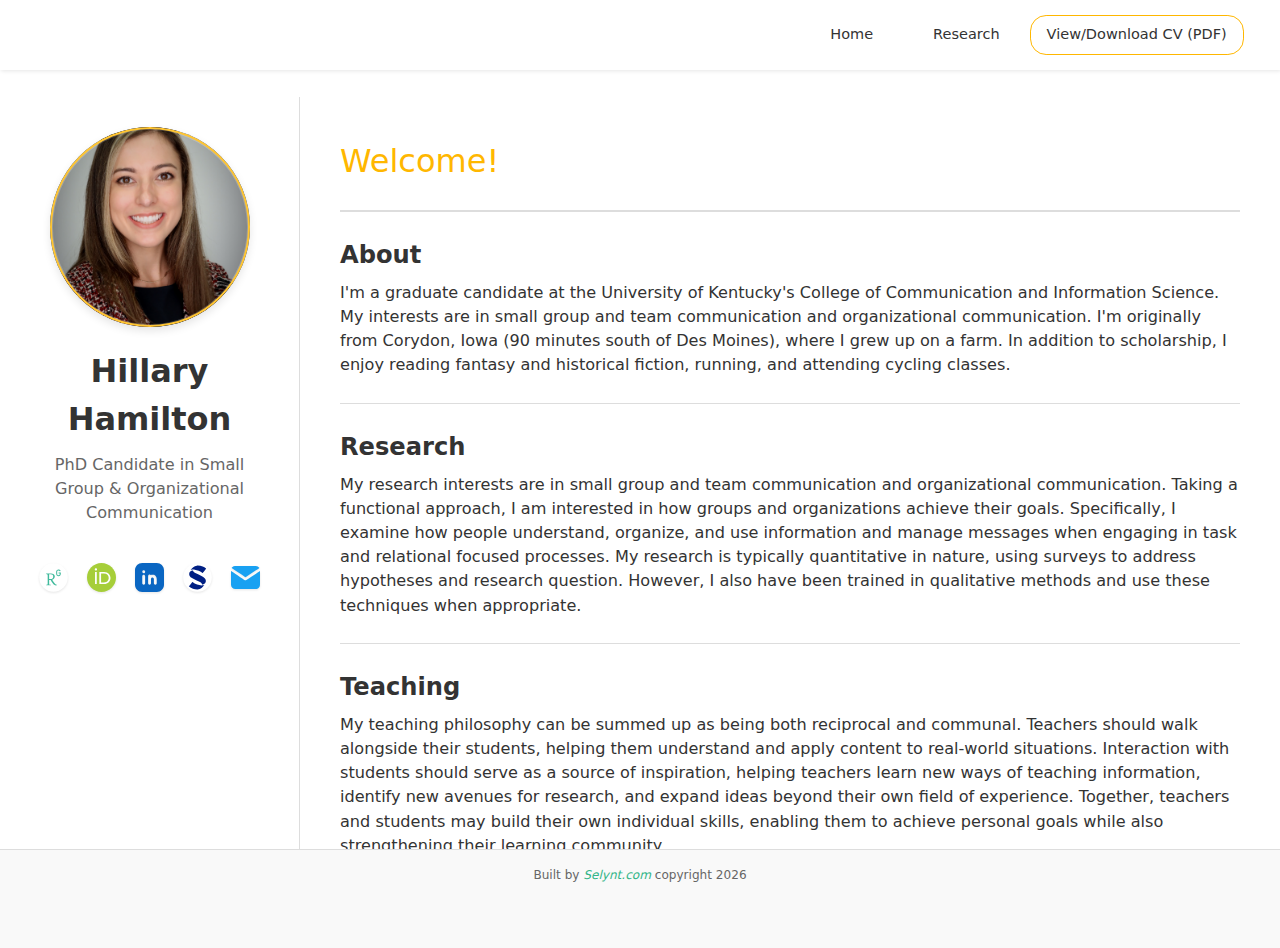
<file: index.html>
<!DOCTYPE html>
<html lang="en">

<head>
    <meta charset="UTF-8">
    <meta name="viewport"
        content="width=device-width, initial-scale=1.0">
    <meta name="description"
        content="Hillary Hamilton - PhD Candidate in Communication Studies. Explore my research, teaching philosophy, and more.">
    <meta property="og:title"
        content="Hillary Hamilton">
    <meta property="og:description"
        content="Explore Hillary Hamilton's research and teaching philosophy.">
    <meta property="og:type"
        content="website">
    <title>Hillary Hamilton</title>

    <link rel="stylesheet"
        href="css/styles.css">
    <!-- it does surprise me a bit though, that, as a friend, you don't see how in need of a favor I am right now -->
</head>

<body>
    <div class="page-container">
        <header class="header">
            <input class="menu-btn"
                type="checkbox"
                id="menu-btn" />
            <label class="menu-icon"
                for="menu-btn"><span class="navicon"></span></label>
            <ul class="menu">
                <li><a href="index.html">Home</a></li>
                <li><a href="research.html">Research</a></li>
                <p><a href="images/CV_Hillary_Hamilton.pdf"
                        target="_blank"
                        class="cv-link">View/Download CV (PDF)</a></p>
            </ul>
        </header>
        <div class="site-container">
            <div class="sidebar">

                <div class="profile-pic-container">
                    <img src="images/Headshot.jpg"
                        alt="Profile Picture"
                        loading="lazy">
                </div>

                <h1>Hillary Hamilton</h1>
                <p>PhD Candidate in Small Group & Organizational Communication</p>

                <div class="social-links">


                    <a href="https://www.researchgate.net/profile/Hillary-Hamilton-2"
                        title="Research Gate"
                        aria-label="Research Gate Profile"
                        target="_blank"
                        rel="noopener noreferrer">
                        <img src="images/rg.svg"
                            alt="Research Gate"
                            class="custom-icon">
                    </a>

                    <a href="https://orcid.org/0000-0003-2634-7427"
                        title="ORCiD"
                        aria-label="ORCiD Profile"
                        target="_blank"
                        rel="noopener noreferrer">
                        <img src="images/oid.svg"
                            alt="ORCiD"
                            class="custom-icon">
                    </a>

                    <a href="https://www.linkedin.com/in/hillary-hamilton-256343102"
                        title="LinkedIn"
                        aria-label="LinkedIn Profile"
                        target="_blank"
                        rel="noopener noreferrer">
                        <img src="images/li.svg"
                            alt="LinkedIn"
                            class="custom-icon">
                    </a>

                    <a href="https://journals.sagepub.com/authored-by/Hamilton/Hillary"
                        title="Sage Journals"
                        aria-label="Sage Journals Profile"
                        target="_blank"
                        rel="noopener noreferrer">
                        <img src="images/sage.svg"
                            alt="Sage Journals"
                            class="custom-icon">
                    </a>

                    <a href="mailto:hrosehamilton@gmail.com"
                        title="Email"
                        aria-label="Contact via Email">
                        <img src="images/mail.svg"
                            alt="Email"
                            class="custom-icon">
                    </a>

                </div>
            </div>

            <div class="main-content">
                <h1>Welcome!</h1>
                <div class="about">
                    <h2>About</h2>
                    <p>
                        I&apos;m a graduate candidate at the University of Kentucky&apos;s College of Communication and Information Science. My interests are in small group and team communication and organizational communication. I&apos;m originally from Corydon, Iowa (90 minutes south of Des Moines), where I grew up on a farm. In addition to scholarship, I enjoy reading fantasy and historical fiction, running, and attending cycling classes.
                    </p>
                </div>
                <div class="about">
                    <h2>Research</h2>
                    <p>
                        My research interests are in small group and team communication and organizational communication. Taking a functional approach, I am interested in how groups and organizations achieve their goals. Specifically, I examine how people understand, organize, and use information and manage messages when engaging in task and relational focused processes. My research is typically quantitative in nature, using surveys to address hypotheses and research question. However, I also have been trained in qualitative methods and use these techniques when appropriate.</p>
                </div>
                <div class="about">
                    <h2>Teaching</h2>
                    <p>
                        My teaching philosophy can be summed up as being both reciprocal and communal. Teachers should walk alongside their students, helping them understand and apply content to real-world situations. Interaction with students should serve as a source of inspiration, helping teachers learn new ways of teaching information, identify new avenues for research, and expand ideas beyond their own field of experience. Together, teachers and students may build their own individual skills, enabling them to achieve personal goals while also strengthening their learning community.</p>
                </div>
            </div>
        </div>
        <footer class="site-footer">
            <div class="footer-content">
                Built by
                <a class="footer-link"
                    href="https://selynt.com">
                    Selynt.com
                </a>
                <span class="copyright">copyright</span>
                <span class="footer-year"></span>
            </div>
        </footer>
    </div>
    <script>
        document.querySelector('.footer-year').textContent = new Date().getFullYear();
    </script>
</body>

</html>
</file>
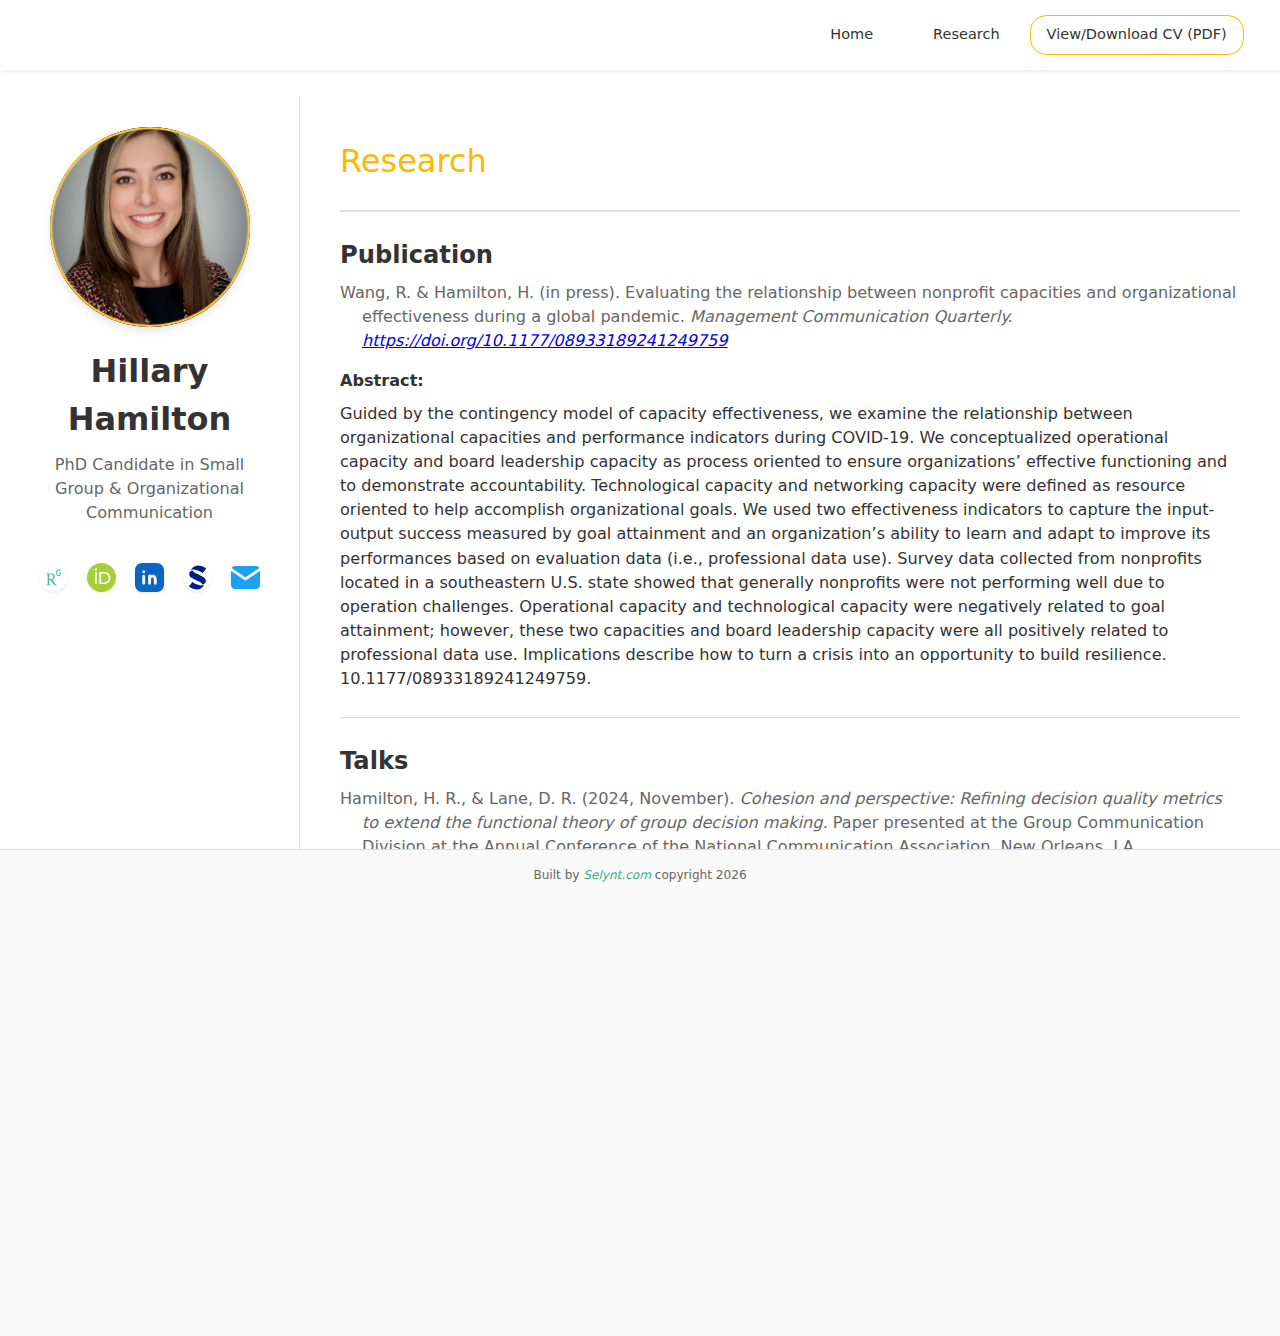
<file: research.html>
<!DOCTYPE html>
<html lang="en">

<head>
    <meta charset="UTF-8">
    <meta name="viewport"
        content="width=device-width, initial-scale=1.0">
    <meta name="description"
        content="Hillary Hamilton - PhD Candidate in Communication Studies. Explore my research, teaching philosophy, and more.">
    <meta property="og:title"
        content="Hillary Hamilton">
    <meta property="og:description"
        content="Explore Hillary Hamilton's research and teaching philosophy.">
    <meta property="og:type"
        content="website">
    <title>Hillary Hamilton</title>

    <link rel="stylesheet"
        href="css/styles.css">
</head>

<body>
    <div class="page-container">
        <header class="header">
            <input class="menu-btn"
                type="checkbox"
                id="menu-btn" />
            <label class="menu-icon"
                for="menu-btn"><span class="navicon"></span></label>
            <ul class="menu">
                <li><a href="index.html">Home</a></li>
                <li><a href="research.html">Research</a></li>
                <p><a href="images/CV_Hillary_Hamilton.pdf"
                        target="_blank"
                        class="cv-link">View/Download CV (PDF)</a></p>
            </ul>
        </header>
        <div class="site-container">
            <div class="sidebar">

                <div class="profile-pic-container">
                    <img src="images/Headshot.jpg"
                        alt="Profile Picture"
                        loading="lazy">
                </div>

                <h1>Hillary Hamilton</h1>
                <p>PhD Candidate in Small Group & Organizational Communication</p>

                <div class="social-links">


                    <a href="https://www.researchgate.net/profile/Hillary-Hamilton-2"
                        title="Research Gate"
                        aria-label="Research Gate Profile"
                        target="_blank"
                        rel="noopener noreferrer">
                        <img src="images/rg.svg"
                            alt="Research Gate"
                            class="custom-icon">
                    </a>

                    <a href="https://orcid.org/0000-0003-2634-7427"
                        title="ORCiD"
                        aria-label="ORCiD Profile"
                        target="_blank"
                        rel="noopener noreferrer">
                        <img src="images/oid.svg"
                            alt="ORCiD"
                            class="custom-icon">
                    </a>

                    <a href="https://www.linkedin.com/in/hillary-hamilton-256343102"
                        title="LinkedIn"
                        aria-label="LinkedIn Profile"
                        target="_blank"
                        rel="noopener noreferrer">
                        <img src="images/li.svg"
                            alt="LinkedIn"
                            class="custom-icon">
                    </a>

                    <a href="https://journals.sagepub.com/authored-by/Hamilton/Hillary"
                        title="Sage Journals"
                        aria-label="Sage Journals Profile"
                        target="_blank"
                        rel="noopener noreferrer">
                        <img src="images/sage.svg"
                            alt="Sage Journals"
                            class="custom-icon">
                    </a>

                    <a href="mailto:hrosehamilton@gmail.com"
                        title="Email"
                        aria-label="Contact via Email">
                        <img src="images/mail.svg"
                            alt="Email"
                            class="custom-icon">
                    </a>

                </div>
            </div>

            <div class="main-content">
                <h1>Research</h1>
                <div class="publication">
                    <h2>Publication</h2>
                    <div class="abstract">
                        Wang, R. & Hamilton, H. (in press). Evaluating the relationship between nonprofit capacities and organizational effectiveness during a global pandemic.<a class="ref.ital"> Management Communication Quarterly.</a> <a href="https://doi.org/10.1177/08933189241249759"> https://doi.org/10.1177/08933189241249759</a></div>
                    <div class="subtitle">Abstract:</div>
                    <p>
                        Guided by the contingency model of capacity effectiveness, we examine the relationship between organizational capacities and performance indicators during COVID-19. We conceptualized operational capacity and board leadership capacity as process oriented to ensure organizations’ effective functioning and to demonstrate accountability. Technological capacity and networking capacity were defined as resource oriented to help accomplish organizational goals. We used two effectiveness indicators to capture the input-output success measured by goal attainment and an organization’s ability to learn and adapt to improve its performances based on evaluation data (i.e., professional data use). Survey data collected from nonprofits located in a southeastern U.S. state showed that generally nonprofits were not performing well due to operation challenges. Operational capacity and technological capacity were negatively related to goal attainment; however, these two capacities and board leadership capacity were all positively related to professional data use. Implications describe how to turn a crisis into an opportunity to build resilience. 10.1177/08933189241249759.
                    </p>
                </div>
                <div class="publication">
                    <h2>Talks</h2>
                    <div class="abstract">
                      Hamilton, H. R., & Lane, D. R. (2024, November).<a class="ref.ital"> Cohesion and perspective: Refining decision quality metrics to extend the functional theory of group decision making.</a> Paper presented at the Group Communication Division at the Annual Conference of the National Communication Association, New Orleans, LA.
                    </div>
                    <div class="subtitle">Abstract:</div>
                    <p>Guided by the functional theory of group decision-making, we examine how the requisite functions and the addition of different types of cohesion (e.g., task, social, belonging) influence the decision-making process and outcomes. While we conceptualize task requisites consistent with the propositions of the functional theory of group decision-making, decision quality is measured from both the perspective of the decision makers as well as those affected by the decision to understand how decision-quality and its predictors might change depending on perspective. Cross-sectional online retrospective survey data were collected from undergraduate students across a wide variety of majors who were asked to think about a specific decision they made in a group over the past 12 months. Group types included zero history (31%), on-going bona fide (58%) and ad-hoc groups formed solely to make a decision (11%) and were described in both academic (58%) and work/organizational (43%) contexts. Results indicate that task cohesion was a stronger predictor of decision quality than any of the five task requisites outlined in the original functional theory of group decision making. In addition, task requisites varied in their ability to predict decision quality as a function of perspective (e.g., decision-maker, those affected). Theoretical and pragmatic implications are provided along with strategies for how to improve group decision-making processes and related outcomes.</p>
                </div>
            </div>
        </div>
        <footer class="site-footer">
            <div class="footer-content">
                Built by
                <a class="footer-link"
                    href="https://selynt.com">
                    Selynt.com
                </a>
                <span class="copyright">copyright</span>
                <span class="footer-year"></span>
            </div>
        </footer>
    </div>
    <script>
        document.querySelector('.footer-year').textContent = new Date().getFullYear();
    </script>
</body>

</html>
</file>
<file: css/styles.css>
:root {
    --fluid-min-width: 320;
    --fluid-max-width: 1400;
    --fluid-min-size: 16;
    --fluid-max-size: 18;
    --fluid-min-ratio: calc(var(--fluid-min-size) / 16);
    --fluid-max-ratio: calc(var(--fluid-max-size) / 16);
    --primary-text: #333;
    --secondary-text: #666;
    --background-light: #f9f9f9;
    --border-color: #ddd;
    --link-color: #007bff;
    --accent: #ffb700;
}

* {
    -webkit-box-sizing: border-box;
    box-sizing: border-box;
    margin: 0;
    padding: 0;
}

html {
    font-size: calc(var(--fluid-min-ratio) * 100%);
    height: 100%;
    background-color: var(--background-light);
    overflow-y: scroll;
}

hr {
    margin-top: 1rem;
    margin-bottom: 1rem;
}

body {
    font-family: -apple-system, system-ui, BlinkMacSystemFont, 'Segoe UI', Roboto, 'Helvetica Neue', Arial, sans-serif;
    line-height: 1.5;
    color: var(--primary-text);
    background-color: var(--background-light);
    margin: 0;
    overflow-x: hidden;
    height: 100%;
}

h1 {
    font-size: clamp(1.5rem, 2.5vw, 2.5rem);
}

h2 {
    font-size: clamp(1.2rem, 2vw, 1.5rem);
}

.ref.ital {
    font-style: italic;
}

.page-container {
    display: -webkit-box;
    display: -ms-flexbox;
    display: flex;
    -webkit-box-orient: vertical;
    -webkit-box-direction: normal;
    -ms-flex-direction: column;
    flex-direction: column;
    min-height: 100vh;
}

.site-container {
    display: -ms-grid;
    display: grid;
    -ms-grid-columns: minmax(250px, 300px) 1fr;
    grid-template-columns: minmax(250px, 300px) 1fr;
    max-width: 1400px;
    margin: 0 auto;
    background: white;
    -webkit-box-shadow: 0 0 20px rgba(0, 0, 0, 0.05);
    box-shadow: 0 0 20px rgba(0, 0, 0, 0.05);
    padding-top: 6rem;
}

.sidebar h1 {
    margin-bottom: 10px;
    color: var(--primary-text);
}

.sidebar p {
    color: var(--secondary-text);
}

.sidebar {
    padding: 30px;
    border-right: 1px solid var(--border-color);
    text-align: center;
}

.profile-pic-container {
    width: 200px;
    height: 200px;
    margin: 0 auto 20px;
    border-radius: 50%;
    overflow: hidden;
    background-color: #7d807f;
    position: relative;
    -webkit-box-shadow: 0 4px 8px rgba(0, 0, 0, 0.1);
    box-shadow: 0 4px 8px rgba(0, 0, 0, 0.1);
}

.profile-pic-container::after {
    content: '';
    position: absolute;
    top: 0;
    left: 0;
    right: 0;
    bottom: 0;
    border-radius: 50%;
    -webkit-box-shadow: inset 0 0 0 3px rgba(255, 255, 255, 0.2), inset 0 0 0 2px var(--accent);
    box-shadow: inset 0 0 0 3px rgba(255, 255, 255, 0.2), inset 0 0 0 2px var(--accent);
    pointer-events: none;
}

.profile-pic-container img {
    width: 100%;
    height: 100%;
    -o-object-fit: cover;
    object-fit: cover;
    -o-object-position: center;
    object-position: center;
    -webkit-transition: -webkit-transform 0.3s ease;
    transition: -webkit-transform 0.3s ease;
    -o-transition: transform 0.3s ease;
    transition: transform 0.3s ease;
    transition: transform 0.3s ease, -webkit-transform 0.3s ease;
}

.profile-pic-container:hover img {
    -webkit-transform: scale(1.05);
    -ms-transform: scale(1.05);
    transform: scale(1.05);
}

.social-links {
    display: -webkit-box;
    display: -ms-flexbox;
    display: flex;
    -webkit-box-pack: center;
    -ms-flex-pack: center;
    justify-content: center;
    margin-top: 2rem;
}

.custom-icon {
    width: 24px;
    height: 24px;
    vertical-align: middle;
    border: none;
    -webkit-transform: translateZ(0);
    transform: translateZ(0);
    -webkit-backface-visibility: hidden;
    backface-visibility: hidden;
    -webkit-font-smoothing: antialiased;
    -webkit-filter: drop-shadow(0px 1px 1px rgba(0, 0, 0, 0.1));
    filter: drop-shadow(0px 1px 1px rgba(0, 0, 0, 0.1));
    shape-rendering: geometricPrecision;
}

.social-links a {
    display: -webkit-inline-box;
    display: -ms-inline-flexbox;
    display: inline-flex;
    -webkit-box-align: center;
    -ms-flex-align: center;
    align-items: center;
    -webkit-box-pack: center;
    -ms-flex-pack: center;
    justify-content: center;
    width: 40px;
    height: 40px;
    margin: 0 4px;
    -webkit-transition: -webkit-transform 0.2s ease, -webkit-filter 0.2s ease;
    transition: -webkit-transform 0.2s ease, -webkit-filter 0.2s ease;
    -o-transition: transform 0.2s ease, filter 0.2s ease;
    transition: transform 0.2s ease, filter 0.2s ease;
    transition: transform 0.2s ease, filter 0.2s ease, -webkit-transform 0.2s ease, -webkit-filter 0.2s ease;
    background: transparent;
    border: none;
    cursor: pointer;
}

.social-links a:hover {
    -webkit-transform: translateY(-2px);
    -ms-transform: translateY(-2px);
    transform: translateY(-2px);
    -webkit-filter: brightness(1.1);
    filter: brightness(1.1);
}

.social-links .custom-icon {
    width: 1.8rem;
    height: 1.8rem;
    vertical-align: middle;
    border: none;
}

.sidebar-nav {
    text-align: left;
}

.sidebar-nav ul {
    list-style: none;
}

.sidebar-nav ul li {
    margin-bottom: 10px;
    font-weight: 400;
    font-size: 0.85rem;
}

.sidebar-nav ul li a {
    text-decoration: none;
    color: var(--primary-text);
    -webkit-transition: color 0.2s ease;
    -o-transition: color 0.2s ease;
    transition: color 0.2s ease;
}

.sidebar-nav ul li a:hover {
    color: var(--link-color);
}

.main-content {
    padding: 40px;
    -webkit-box-flex: 1;
    -ms-flex: 1;
    flex: 1;
}

.main-content h1 {
    color: var(--accent);
    font-size: xx-large;
    font-weight: 400;
    margin-bottom: 25px;
    padding-bottom: 25px;
    border-bottom: 2px solid var(--border-color);
}

.about {
    margin-bottom: 25px;
    padding-bottom: 25px;
    border-bottom: 1px solid var(--border-color);
}

.about:last-child {
    border-bottom: none;
}

.about h2 {
    color: var(--primary-text);
    margin-bottom: 8px;
    font-weight: 700;
}

.about-meta {
    color: var(--secondary-text);
    margin-bottom: 10px;
    font-size: 0.9rem;
}

.about-links a {
    color: var(--link-color);
    text-decoration: none;
    margin-right: 15px;
    font-size: 0.9rem;
}

.about-links a:hover {
    text-decoration: underline;
}

.menu-toggle {
    display: none;
    cursor: pointer;
    z-index: 1000;
}

.header {
    background-color: #fff;
    -webkit-box-shadow: 1px 1px 4px 0 rgba(0, 0, 0, 0.1);
    box-shadow: 1px 1px 4px 0 rgba(0, 0, 0, 0.1);
    position: fixed;
    width: 100%;
    z-index: 3;
}

.header ul {
    margin: 4px;
    padding: 0;
    list-style: none;
    overflow: hidden;
    background-color: #fff;
    -webkit-box-pack: justify;
    -ms-flex-pack: justify;
    justify-content: space-between;
    -webkit-box-align: center;
    -ms-flex-align: center;
    align-items: center;
    display: -webkit-box;
    display: -ms-flexbox;
    display: flex;
}

.header li a {
    display: -webkit-inline-box;
    display: -ms-inline-flexbox;
    display: inline-flex;
    padding: 10px 10px;
    text-decoration: none;
    color: var(--primary-text);
    font-size: 0.9rem;
}

.header li a:hover,
.header .menu-btn:hover {
    color: var(--accent);
}

.cv-link {
    display: inline-block;
    padding: 8px 16px;
    color: var(--primary-text);
    background-color: white;
    border: 0.5px solid var(--accent);
    text-align: center;
    text-decoration: none;
    border-radius: 1rem;
    font-weight: 500;
    -webkit-transition: background-color 0.3s ease;
    -o-transition: background-color 0.3s ease;
    transition: background-color 0.3s ease;
    margin-right: 2rem;
    font-size: 0.9rem;
}

.cv-link:hover {
    background-color: #e2e2e2;
    -webkit-transition: background-color 0.3s ease;
    -o-transition: background-color 0.3s ease;
    transition: background-color 0.3s ease;
}

.header .menu {
    max-height: 0;
    -webkit-transition: max-height 0.2s ease-out;
    -o-transition: max-height 0.2s ease-out;
    transition: max-height 0.2s ease-out;
}

.header .menu-icon {
    cursor: pointer;
    display: block;
    float: right;
    padding: 28px 20px;
    position: relative;
    -webkit-user-select: none;
    -moz-user-select: none;
    -ms-user-select: none;
    user-select: none;
}

.header .menu-icon .navicon {
    background: #333;
    display: block;
    height: 2px;
    position: relative;
    -webkit-transition: background 0.2s ease-out;
    -o-transition: background 0.2s ease-out;
    transition: background 0.2s ease-out;
    width: 18px;
}

.header .menu-icon .navicon:before,
.header .menu-icon .navicon:after {
    background: #333;
    content: '';
    display: block;
    height: 100%;
    position: absolute;
    -webkit-transition: all 0.2s ease-out;
    -o-transition: all 0.2s ease-out;
    transition: all 0.2s ease-out;
    width: 100%;
}

.header .menu-icon .navicon:before {
    top: 5px;
}

.header .menu-icon .navicon:after {
    top: -5px;
}

.header .menu-btn {
    display: none;
}

.header .menu-btn:checked~.menu {
    max-height: 240px;
}

.header .menu-btn:checked~.menu-icon .navicon {
    background: transparent;
}

.header .menu-btn:checked~.menu-icon .navicon:before {
    -webkit-transform: rotate(-45deg);
    -ms-transform: rotate(-45deg);
    transform: rotate(-45deg);
}

.header .menu-btn:checked~.menu-icon .navicon:after {
    -webkit-transform: rotate(45deg);
    -ms-transform: rotate(45deg);
    transform: rotate(45deg);
}

.header .menu-btn:checked~.menu-icon:not(.steps) .navicon:before,
.header .menu-btn:checked~.menu-icon:not(.steps) .navicon:after {
    top: 0;
}

.publication-meta {
    color: var(--secondary-text);
    margin-bottom: 10px;
    font-size: 0.9rem;
}

.publication-links a {
    color: var(--link-color);
    text-decoration: none;
    margin-right: 15px;
    font-size: 0.9rem;
}

.publication-links a:hover {
    text-decoration: underline;
}

.publication {
    margin-bottom: 25px;
    padding-bottom: 25px;
    border-bottom: 1px solid var(--border-color);
}

.publication:last-child {
    border-bottom: none;
}

.publication h2 {
    color: var(--primary-text);
    margin-bottom: 8px;
    font-weight: 700;
}

.abstract {
    color: var(--secondary-text);
    margin-bottom: 10px;
    padding-left: 22px;
    text-indent: -22px;
}

.subtitle {
    color: var(--primary-text);
    font-weight: 700;
    margin-bottom: 8px;
    font-size: 1rem;
    margin-top: 1rem;
}

.publication a {
    font-style: italic;
}

.publication span {
    font-style: normal;
    font-size: larger;
    font-weight: bold;
    padding-top: 2rem;
    padding-bottom: 2rem;
}

.site-footer {
    position: fixed;
    bottom: 0;
    left: 0;
    right: 0;
    width: 100%;
    background-color: var(--background-light);
    border-top: 1px solid var(--border-color);
    padding: 1rem;
    text-align: center;
}

.footer-content {
    font-size: 0.75rem;
    color: var(--secondary-text);
}

.footer-link {
    font-style: italic;
    color: #33b588;
    text-decoration: none;
    -webkit-transition: color 0.2s ease;
    -o-transition: color 0.2s ease;
    transition: color 0.2s ease;
}

.footer-link:hover {
    color: #aee1cf;
}

.footer-year {}

@media screen and (min-width: 320px) {
    html {
        font-size: calc(var(--fluid-min-ratio) * 100% + (var(--fluid-max-ratio) - var(--fluid-min-ratio)) * ((100vw - 320px) / (1400 - 320)));
    }
}

@media screen and (min-width: 1400px) {
    html {
        font-size: calc(var(--fluid-max-ratio) * 100%);
    }
}

@media (min-width: 48em) {
    .header li {
        float: right;
    }

    .header li a {
        padding: 20px 30px;
    }

    .header .menu {
        clear: none;
        float: right;
        max-height: none;
    }

    .header .menu-icon {
        display: none;
    }
}

@media (max-width: 47.99em) {
    .header .menu {
        display: -webkit-box;
        display: -ms-flexbox;
        display: flex;
        -webkit-box-orient: vertical;
        -webkit-box-direction: normal;
        -ms-flex-direction: column;
        flex-direction: column;
        -webkit-box-align: end;
        -ms-flex-align: end;
        align-items: flex-end;
        padding: 1rem;
        padding-right: 20px;
        height: auto;
        max-height: 0;
        overflow: hidden;
        -webkit-transition: max-height 0.3s ease-out, opacity 0.3s ease-out;
        -o-transition: max-height 0.3s ease-out, opacity 0.3s ease-out;
        transition: max-height 0.3s ease-out, opacity 0.3s ease-out;
        opacity: 0;
        margin: 0;
    }

    .header .menu li,
    .header .menu .cv-link {
        margin: 10px 0;
        width: 100%;
        text-align: right;
        margin-left: auto;
        text-align: right;
        opacity: 0;
        -webkit-transform: translateY(-10px);
        -ms-transform: translateY(-10px);
        transform: translateY(-10px);
        -webkit-transition: opacity 0.3s ease, -webkit-transform 0.3s ease;
        transition: opacity 0.3s ease, -webkit-transform 0.3s ease;
        -o-transition: opacity 0.3s ease, transform 0.3s ease;
        transition: opacity 0.3s ease, transform 0.3s ease;
        transition: opacity 0.3s ease, transform 0.3s ease, -webkit-transform 0.3s ease;
    }

    .header .menu-btn:checked~.menu {
        max-height: 500px;
        opacity: 1;
    }

    .header .menu-btn:checked~.menu li,
    .header .menu-btn:checked~.menu .cv-link {
        opacity: 1;
        -webkit-transform: translateY(0);
        -ms-transform: translateY(0);
        transform: translateY(0);
        -webkit-transition-delay: 0.1s;
        -o-transition-delay: 0.1s;
        transition-delay: 0.1s;
    }

    .header li a,
    .header .cv-link {
        display: inline-block;
        width: auto;
    }

    .header .menu li:last-child {
        margin-bottom: 0;
    }

    .cv-link {
        text-align: center;
        margin-top: 10px;
    }
}

@media screen and (max-width: 1024px) {
    .site-container {
        -ms-grid-columns: 1fr;
        grid-template-columns: 1fr;
    }

    .sidebar {
        padding: 20px;
    }

    .sidebar img {
        max-width: 180px;
    }
}

@media screen and (max-width: 768px) {
    .site-container {
        -ms-grid-columns: 1fr;
        grid-template-columns: 1fr;
    }

    .sidebar {
        border-right: none;
        border-bottom: 1px solid var(--border-color);
        text-align: center;
    }

    .sidebar-nav ul {
        display: -webkit-box;
        display: -ms-flexbox;
        display: flex;
        -webkit-box-pack: center;
        -ms-flex-pack: center;
        justify-content: center;
        -ms-flex-wrap: wrap;
        flex-wrap: wrap;
    }

    .sidebar-nav ul li {
        margin: 0 10px;
    }

    .sidebar img {
        max-width: 150px;
    }

    .social-links {
        margin-top: 1rem;
    }
}

@media screen and (max-width: 480px) {
    .profile-pic-container {
        width: 150px;
        height: 150px;
    }

    .profile-pic-container img {
        width: 100%;
        height: 100%;
        -o-object-fit: cover;
        object-fit: cover;
        -o-object-position: center;
        object-position: center;
    }
}
</file>
